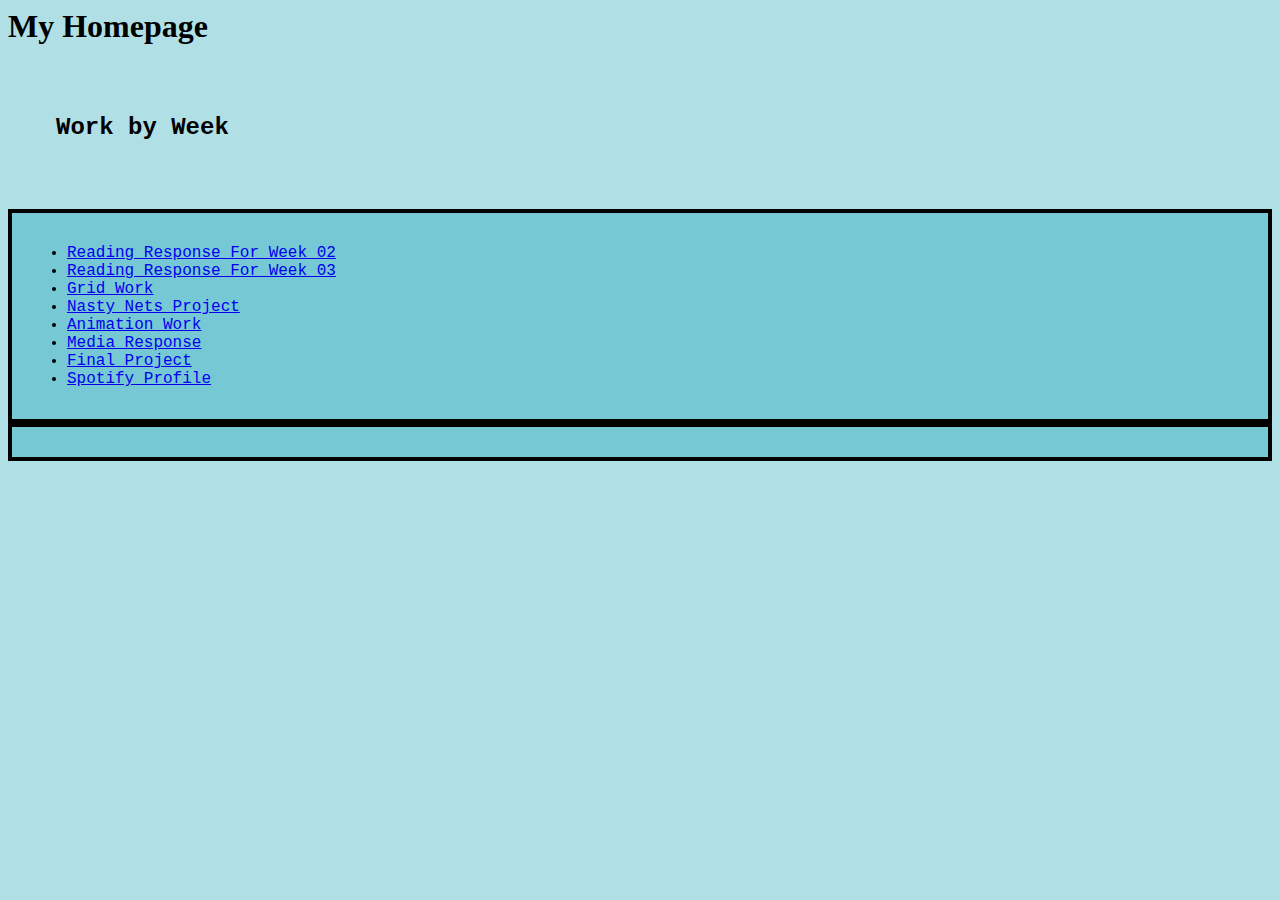
<file: index.html>
<html>
	<head> 
	<link href="GitWebsitev1.css" rel="stylesheet" type="text/css">
	<title> Simeon's Website </title>
	</head>

	<body>
		<h1>My Homepage</h1>
			<h2 class="head"> Work by Week</h2>	

		<div>
				<ul>
				<li> <a href="https://scoulter01.github.io/Readings.html">Reading Response For Week 02 </a> </li>
				<li> <a href="https://scoulter01.github.io/week3.html">Reading Response For Week 03 </a> </li> 
				<li> <a href="https://scoulter01.github.io/GridTest.html"> Grid Work </a> </li>
				<li> <a href="https://scoulter01.github.io/Project1.html"> Nasty Nets Project </a> </li>
				<li> <a href="https://scoulter01.github.io/W8.html"> Animation Work</a> </li>
				<li> <a href="https://scoulter01.github.io/W9.html"> Media Response </a> </li> 
				<li> <a href="https://scoulter01.github.io/main.html"> Final Project</a> </li>
				<li> <a href="https://open.spotify.com/user/hexsmlzjvcxsfq1o8mfj98c2v"> Spotify Profile </a> </li>
			</ul>
		</div>
		
		<div class="shape"> </div>
		
	</body>
	</html>
</file>
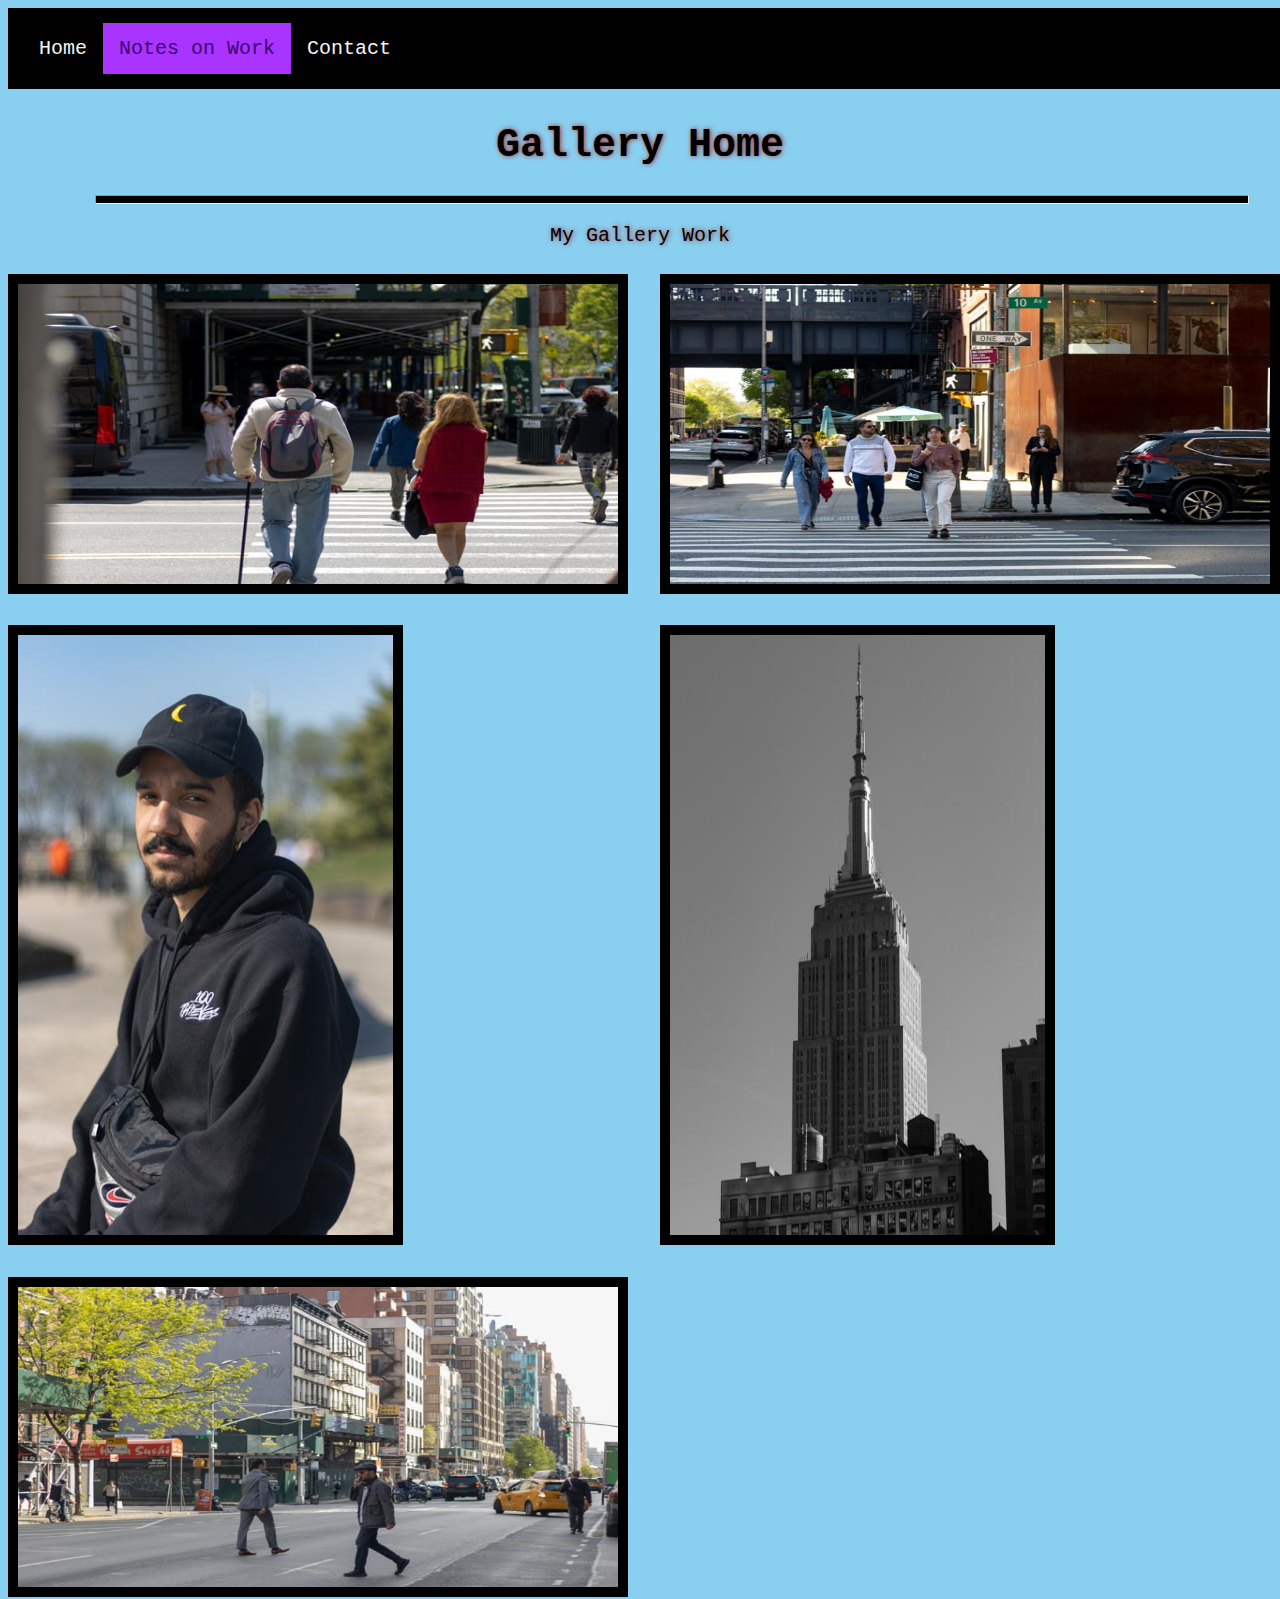
<file: gallery.html>
<DOCTYPE html>
<html>
	<head>
			<title> Unky.o7</title>
			<link rel="stylesheet" type="text/css" href="main2.css">
	</head>
		<body>
			<!-- the nav bar bs -->
				<div class="tnav">
					<a href="main.html"> Home </a>
					<a class="active"href="gallery.html">Notes on Work </a>
					<a href="index.html"> Contact</a>
					
				</div>
			<!-- baby header -->
				 <div class="Tpage">
				 		<h1 class="Hdy"> Gallery Home</h1>
				 						<hr>
				 		<p class="Hdy-1"> My Gallery Work</p>
				 </div>
			<!--Main Body of Work  -->

	<div class="GRID">
			<div class="Section-A">
				<img src="C1.jpg" >
				<img class="transition-image-A"src="C2.jpg" >
			</div>

			<div class="Section-B">
				<img src="C3.jpg" >
				<img class="transition-image-B"src="C6.jpg" >

			</div>

			<div class="Section-C">
				<img src="C5.jpg" >
				<img class="transition-image-C"src="C4.jpg" >

			</div>

			<div class="Section-D">
				<img src="C8.jpg">
				<img class="transition-image-D"src="C9.jpg" >
			</div>

			<div class="Section-E">
				<img src="C7.jpg" alt="Recent City Shot 1">
				<img class="transition-image-E"src="C10.jpg" >
			</div>
	</div>
	</body>
</html>
</file>
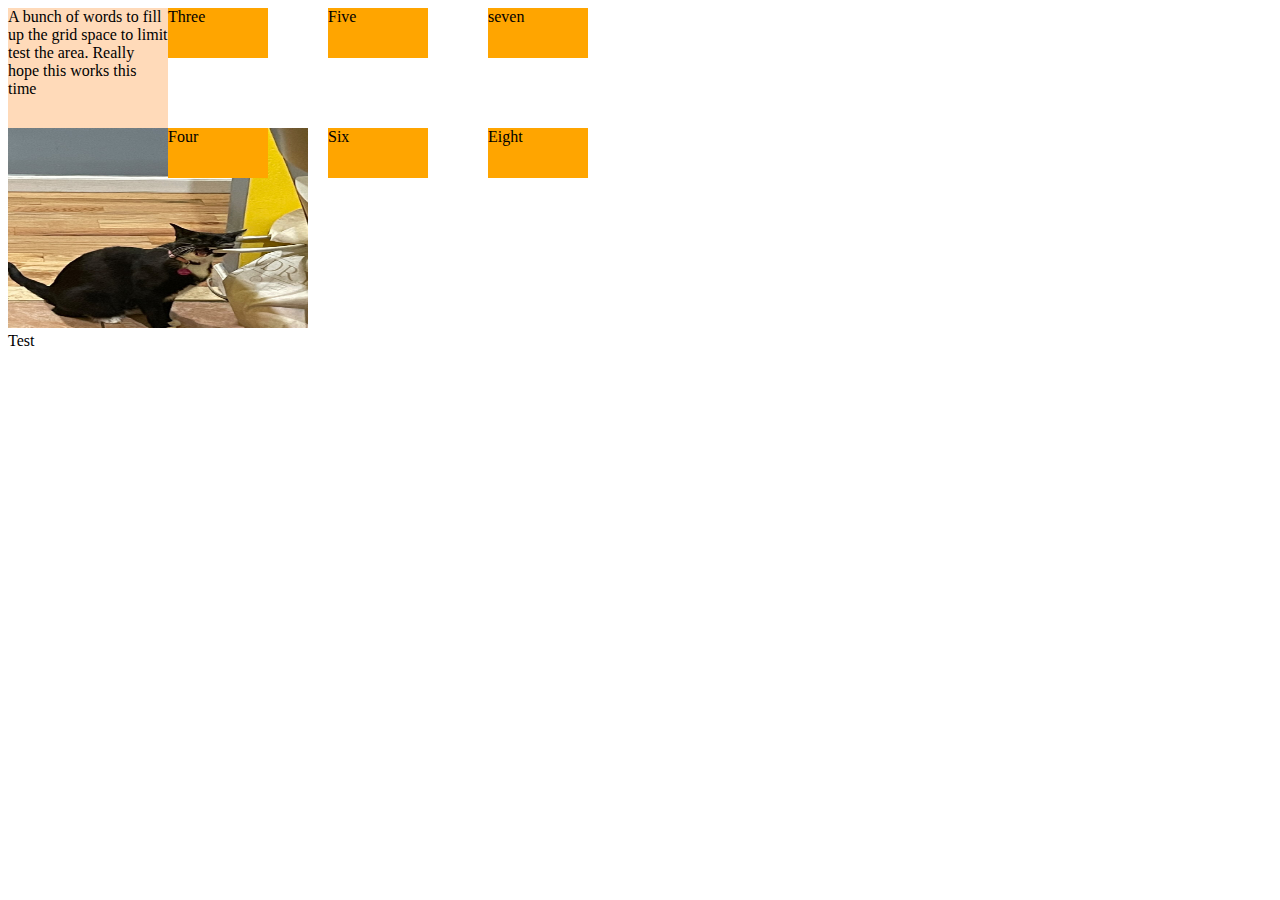
<file: GridTest.html>
<!DOCTYPE html>
<html>
<head>
  <link href="grid.css" rel="stylesheet" type="text/css">
  <meta charset="utf-8">
  <meta name="viewport" content="width=device-width, initial-scale=1">
  <title></title>
</head>
<body>
<div id="container">
      <div1>
        A bunch of words to fill up the grid space to limit test the area. Really hope this works this time
      </div1>

      <div2> <img src="nala.jpeg" height="200" width="300"> Test </div2>

      <div> 
          Three 
      </div>
      
      <div>Four</div>
      
      <div>Five</div>
      
      <div>Six</div>
      
      <div>seven</div>
      
      <div>Eight</div>
</div>

</body>
</html>
</file>
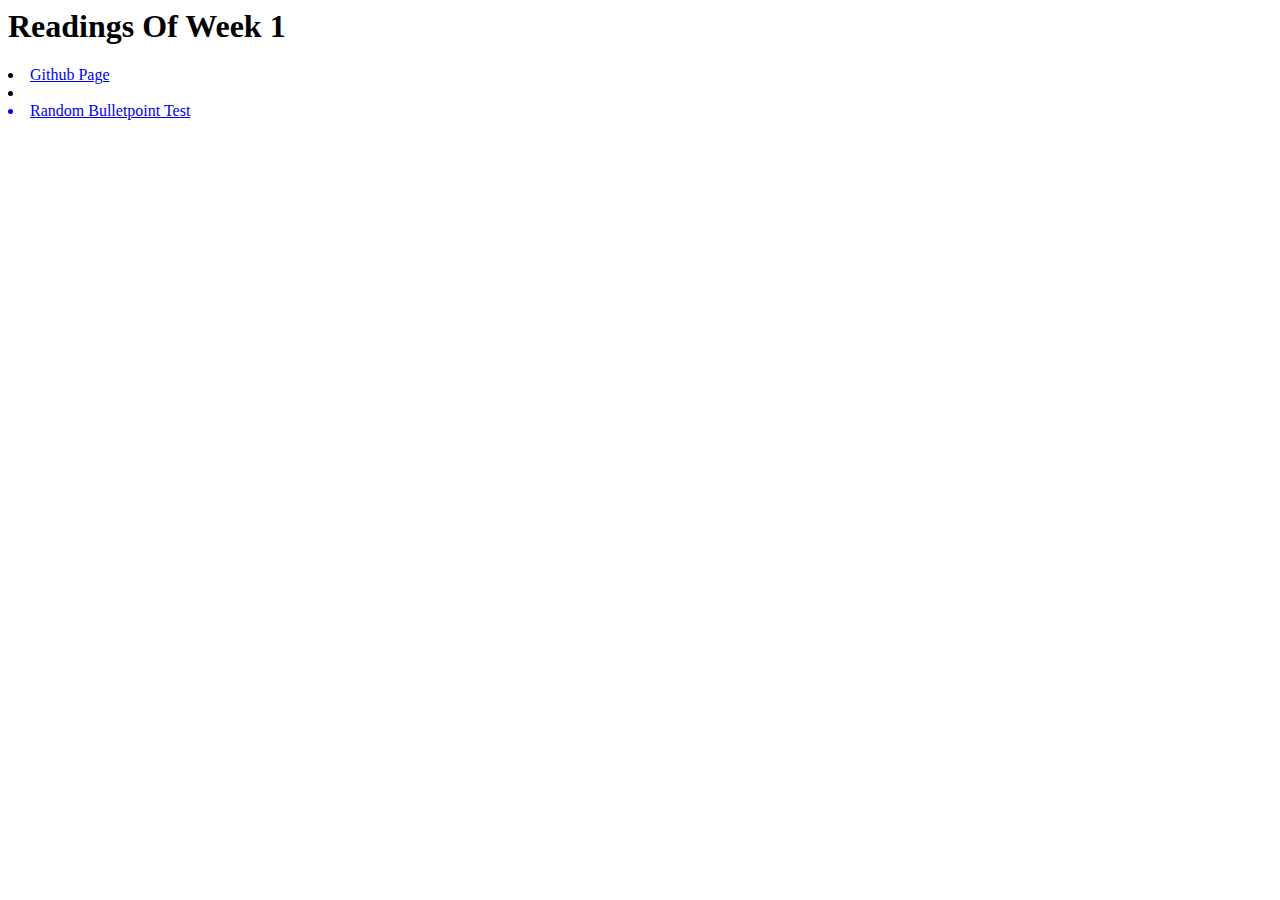
<file: HW1.html>
<html>
	<head> 
	<title> Simeon's Website </title>
	</head>

	<body>
		<h1>Readings Of Week 1</h1>
			<li> <a href="https://github.com/SCoulter01/SCoulter.github.io.git"> Github Page </li>
			<li> <a href="https://github.com/SCoulter01/SCoulter.github.io.git/Readings_Site"> </li>
			<li> Random Bulletpoint Test </li>
	</body>
	</html>
</file>
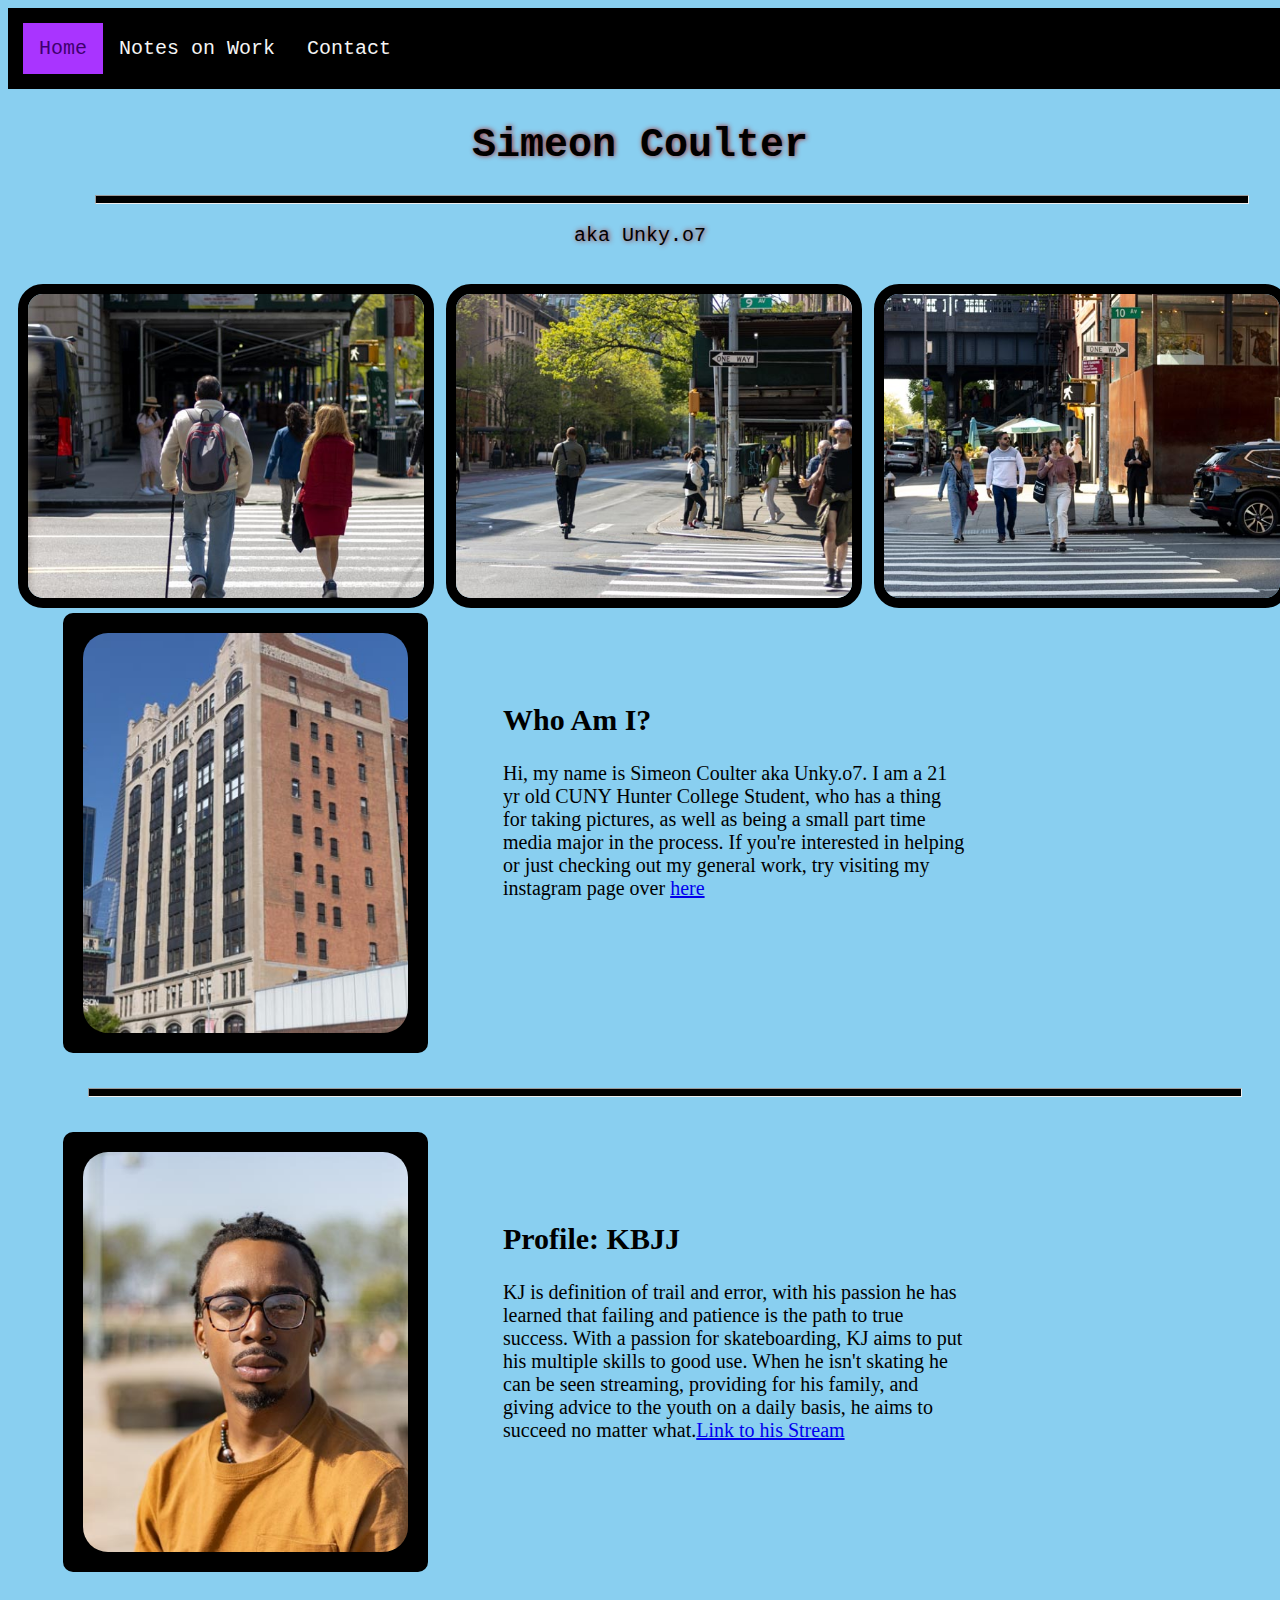
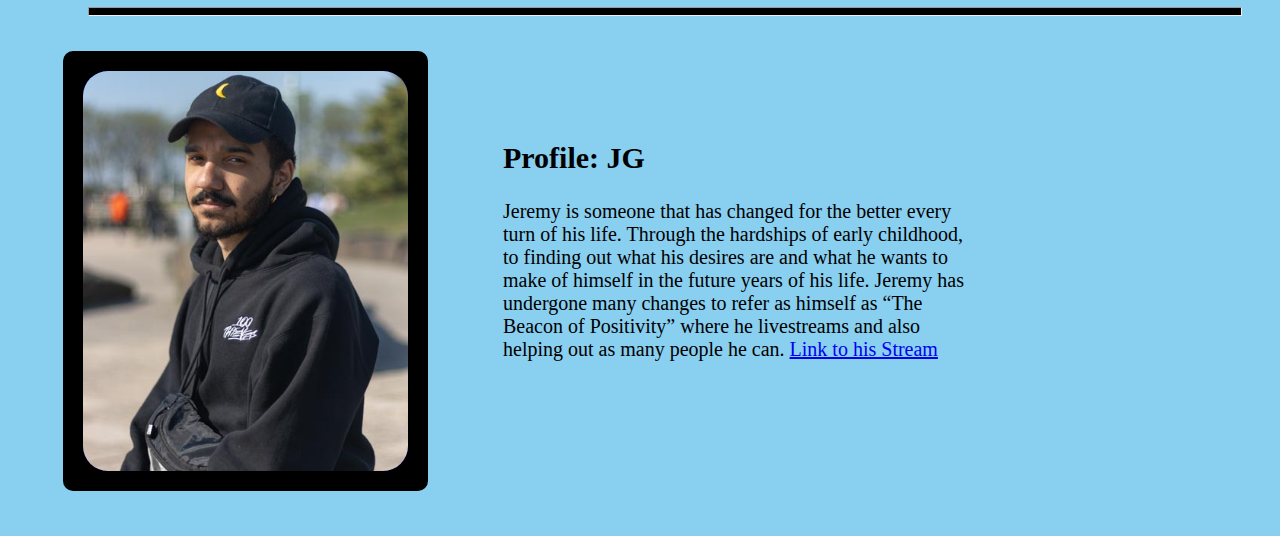
<file: main.html>
<DOCTYPE html>
<html>
	<head>
			<title> Unky.o7</title>
			<link rel="stylesheet" type="text/css" href="main.css">

	</head>
		<body>
			<!-- the nav bar bs -->
				<div class="tnav">
					<a class="active" 
								href="main.html"> Home </a>
								<a href="gallery.html">Notes on Work </a>
								<a href="index.html"> Contact</a>
					
				</div>
			<!-- main body of site -->
				 <div class="Tpage">
				 		<h1 class="Hdy"> Simeon Coulter </h1>
				 						<hr>
				 		<p class="Hdy-1"> aka Unky.o7 </p>
				 </div>

			<!-- Image work -->
				<div class="Group-1">
						<div class="G1">
							<img src="C1.jpg" alt="Recent City Shot 1">
						</div>
						<div class="G2">
							<img src="C2.jpg" alt="Recent City Shot 2">	
						</div>
						<div class="G3">
							<img src="C3.jpg" alt="Recent City Shot 3">	
						</div>
				</div>
				<!-- Con't of Body change img -->
				<div class="head">
				<div class="left">  
					<img src="C6.jpg">
				</div>


					<div class="right">
						<h2>Who Am I?</h2>
						<p>Hi, my name is Simeon Coulter aka Unky.o7. I am a 21 yr old CUNY Hunter College Student, who has a thing for taking pictures, as well as being a small part time media major in the process. If you're interested in helping or just checking out my general work, try visiting my instagram page over <a href="https://www.instagram.com/unky.o7">here</a></p>
					</div>
				</div>
			<hr>
				<!-- Secondary Image Group -->
				<div class="Group-2">
					<div class="LG2">
						<img src="C4.jpg">
					</div>

					<div class="RG2">
						<h2>Profile: KBJJ</h2>
						<p>KJ is definition of trail and error, with his passion he has learned that failing and patience is the path to true success. With a passion for skateboarding, KJ aims to put his multiple skills to good use.  When he isn't skating he can be seen streaming, providing for his family, and giving advice to the youth on a daily basis, he aims to succeed no matter what.<a href="https://www.twitch.tv/popebenoit22">Link to his Stream </a> </p>
					</div>
				</div>	
			<hr>		
				<!-- Tertiary Image Group -->
				<div class="Group-2">
					<div class="LG2">
						<img src="C5.jpg">
						
					</div>

					<div class="RG2">
						<h2>Profile: JG</h2>
						<p>Jeremy is someone that has changed for the better every turn of his life. Through the hardships of early childhood, to finding out what his desires are and what he wants to make of himself in the future years of his life. Jeremy has undergone many changes to refer as himself as “The Beacon of Positivity” where he livestreams and also helping out as many people he can. <a href="https://www.twitch.tv/pidgeycalvo">Link to his Stream </a></p>
					</div>
				</div>	
		</body>
</html>
</file>
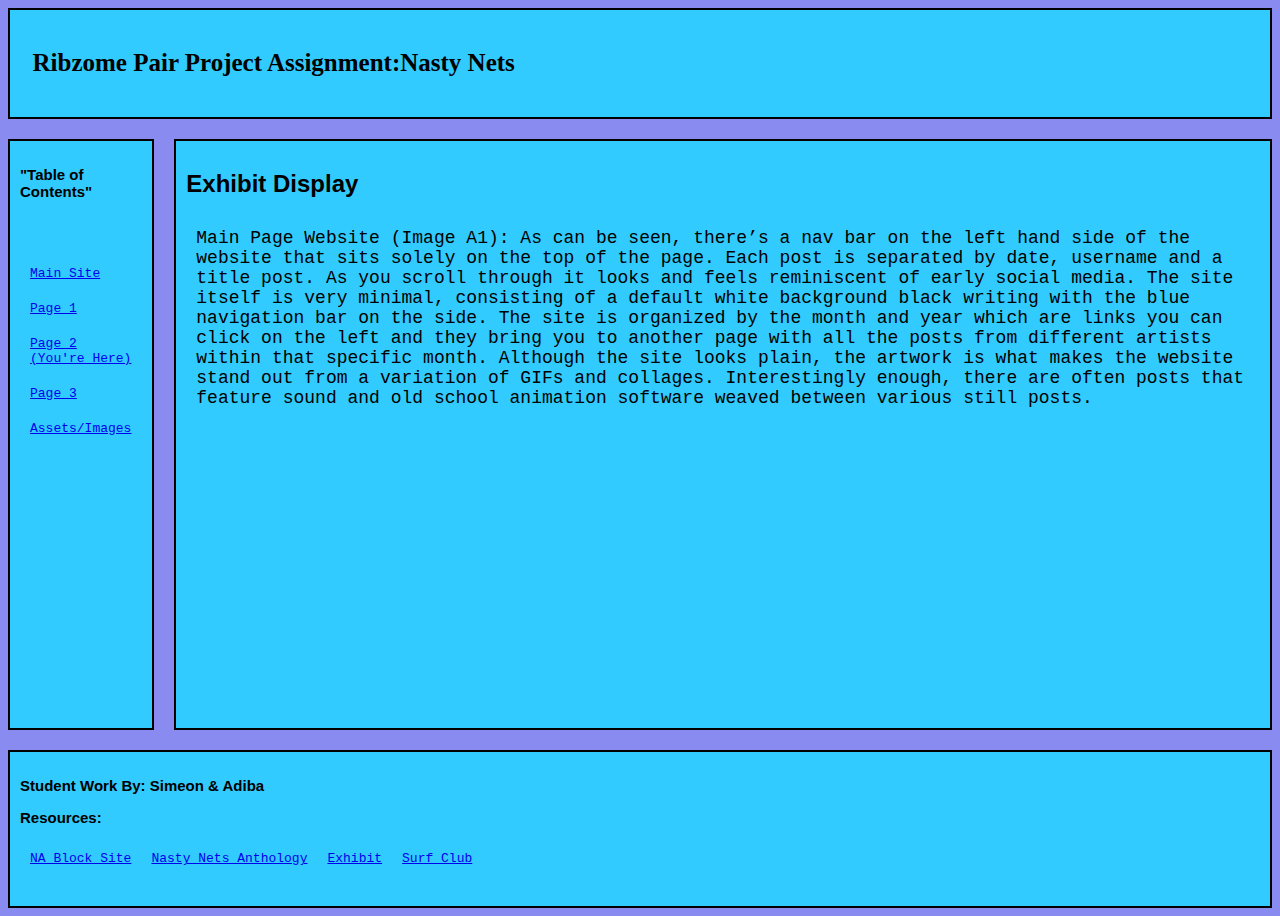
<file: P2.html>
<html>
	<head> 
	<link href="Project1.css" rel="stylesheet" type="text/css">
	<title> NastyNets Project S2 </title>
	</head>

<body>
		<main>
		<div class="Grid">
			<div class="grid-Header">
				<h1  id="HRInfo"> Ribzome Pair Project Assignment:Nasty Nets </h1>
			</div>

			<div class="grid-Body">
			<h2> Exhibit Display</h2>

			<p>  Main Page Website (Image A1): As can be seen, there’s a nav bar on the left hand side of the website that sits solely on the top of the page. Each post is separated by date, username and a title post. As you scroll through it looks and feels reminiscent of early social media. The site itself is very minimal, consisting of a default white background black writing with the blue navigation bar on the side. The site is organized by the month and year which are links you can click on the left and they bring you to another page with all the posts from different artists within that specific month. Although the site looks plain, the artwork is what makes the website stand out from a variation of GIFs and collages. Interestingly enough, there are often posts that feature sound and old school animation software weaved between various still posts. </p>

			</div>

			<div class="grid-Aside"> 
				<p class="SmallText"> "Table of Contents" <p>
				<ul> 
					<li> <a href="https://scoulter01.github.io"> Main Site </a> </li>
					<li> <a href="https://scoulter01.github.io/Project1.html"> Page 1 </a> </li>
					<li>  <a href="https://scoulter01.github.io/P2.html"> Page 2 (You're Here) </a> </li>
					<li>  <a href="https://scoulter01.github.io/P3.html"> Page 3 </a> </li>
					<li> <a href="https://scoulter01.github.io/P4.html"> Assets/Images </a> </li>
				</ul>

			</div>
		
			<div class="grid-Footer"> 					
				<p class="SmallText"> Student Work By: Simeon & Adiba </p>
				<p class="SmallText"> Resources: </p>
				<ul> 
					<li> <a href="https://www.are.na/block/1992681"> NA Block Site </a> </li>
					<li> <a href="https://anthology.rhizome.org/nasty-nets"> Nasty Nets Anthology </a> </li>
					<li> <a href="http://archive.rhizome.org/artbase/53981/nastynets.com/indexe5d0.html?author=34"> Exhibit</a> </li>
					<li> <a href="https://sites.rhizome.org/surfclubs/#Nasty_Nets"> Surf Club </a> </li>
				</ul>	

			</div>

		</main>
	</body>
</html>
</file>
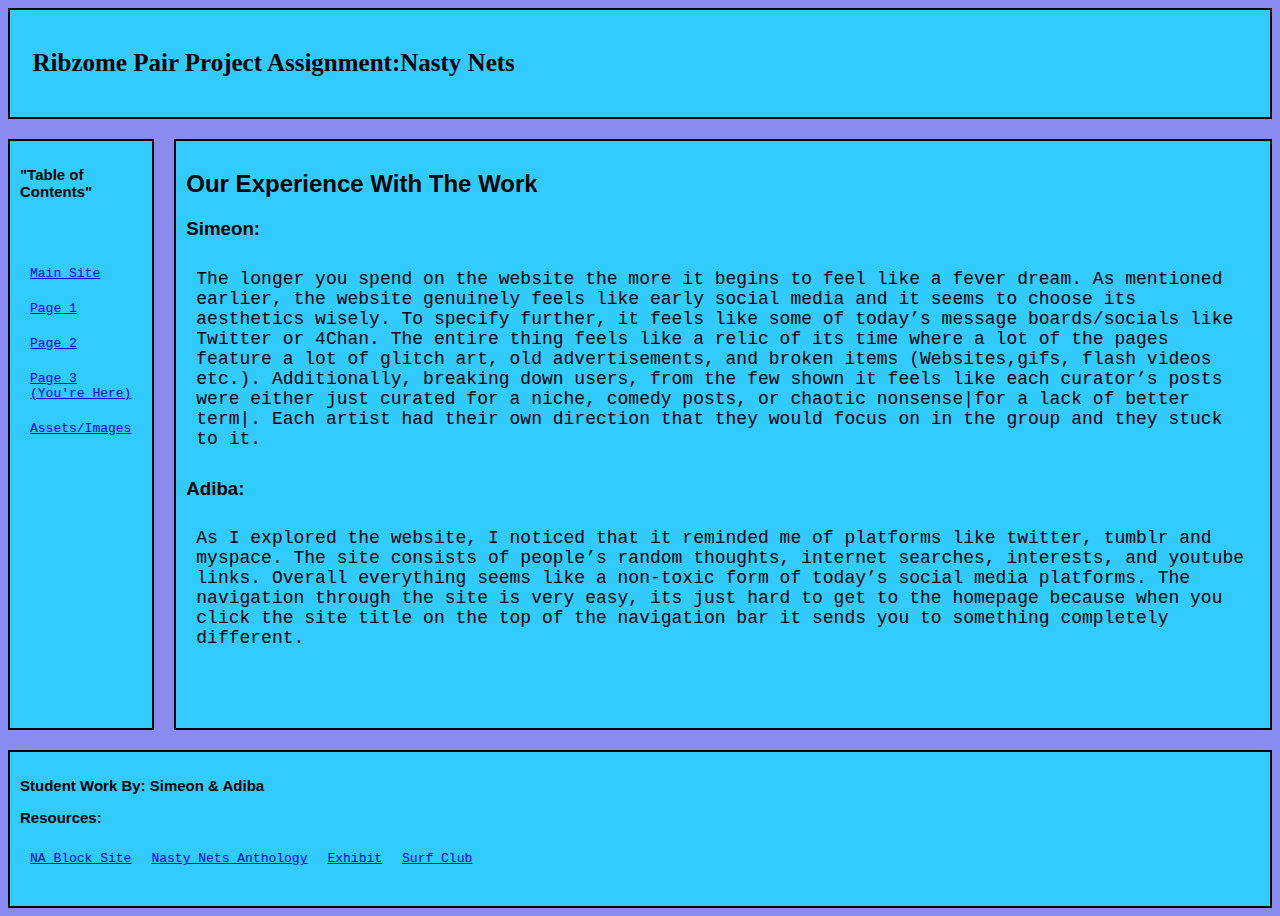
<file: P3.html>
<html>
	<head> 
	<link href="Project1.css" rel="stylesheet" type="text/css">
	<title> NastyNets Project S3 </title>
	</head>

<body>
		<main>
		<div class="Grid">
			<div class="grid-Header">
				<h1  id="HRInfo"> Ribzome Pair Project Assignment:Nasty Nets </h1> 
			</div>

			<div class="grid-Body">
			<h2> Our Experience With The Work</h2>

			<h3>Simeon: </h3>
					<p> The longer you spend on the website the more it begins to feel like a fever dream. As mentioned earlier, the website genuinely feels like early social media and it seems to choose its aesthetics wisely. To specify further, it feels like some of today’s message boards/socials like Twitter or 4Chan. The entire thing feels like a relic of its time where a lot of the pages feature a lot of glitch art, old advertisements, and broken items (Websites,gifs, flash videos etc.). Additionally, breaking down users, from the few shown it feels like each curator’s posts were either just curated for a niche, comedy posts, or chaotic nonsense|for a lack of better term|. Each artist had their own direction that they would focus on in the group and they stuck to it. 
					</p>

			<h3>Adiba: </h3>
					<p>As I explored the website, I noticed that it reminded me of platforms like twitter, tumblr and myspace. The site consists of people’s random thoughts, internet searches, interests, and youtube links. Overall everything seems like a non-toxic form of today’s social media platforms. The navigation through the site is very easy, its just hard to get to the homepage because when you click the site title on the top of the navigation bar it sends you to something completely different.
					</p>
			</div>

			<div class="grid-Aside"> 
				<p class="SmallText"> "Table of Contents" <p>
				<ul> 
					<li> <a href="https://scoulter01.github.io"> Main Site </a> </li>
					<li> <a href="https://scoulter01.github.io/Project1.html"> Page 1 </a> </li>
					<li>  <a href="https://scoulter01.github.io/P2.html"> Page 2 </a> </li>
					<li>  <a href="https://scoulter01.github.io/P3.html"> Page 3 (You're Here) </a> </li>
					<li> <a href="https://scoulter01.github.io/P4.html"> Assets/Images </a> </li>
				</ul>

			</div>
		
			<div class="grid-Footer"> 					
				<p class="SmallText"> Student Work By: Simeon & Adiba </p>
				<p class="SmallText"> Resources: </p>
				<ul> 
					<li> <a href="https://www.are.na/block/1992681"> NA Block Site </a> </li>
					<li> <a href="https://anthology.rhizome.org/nasty-nets"> Nasty Nets Anthology </a> </li>
					<li> <a href="http://archive.rhizome.org/artbase/53981/nastynets.com/indexe5d0.html?author=34"> Exhibit</a> </li>
					<li> <a href="https://sites.rhizome.org/surfclubs/#Nasty_Nets"> Surf Club </a> </li>
				</ul>	

			</div>

		</main>
	</body>
</html>
</file>
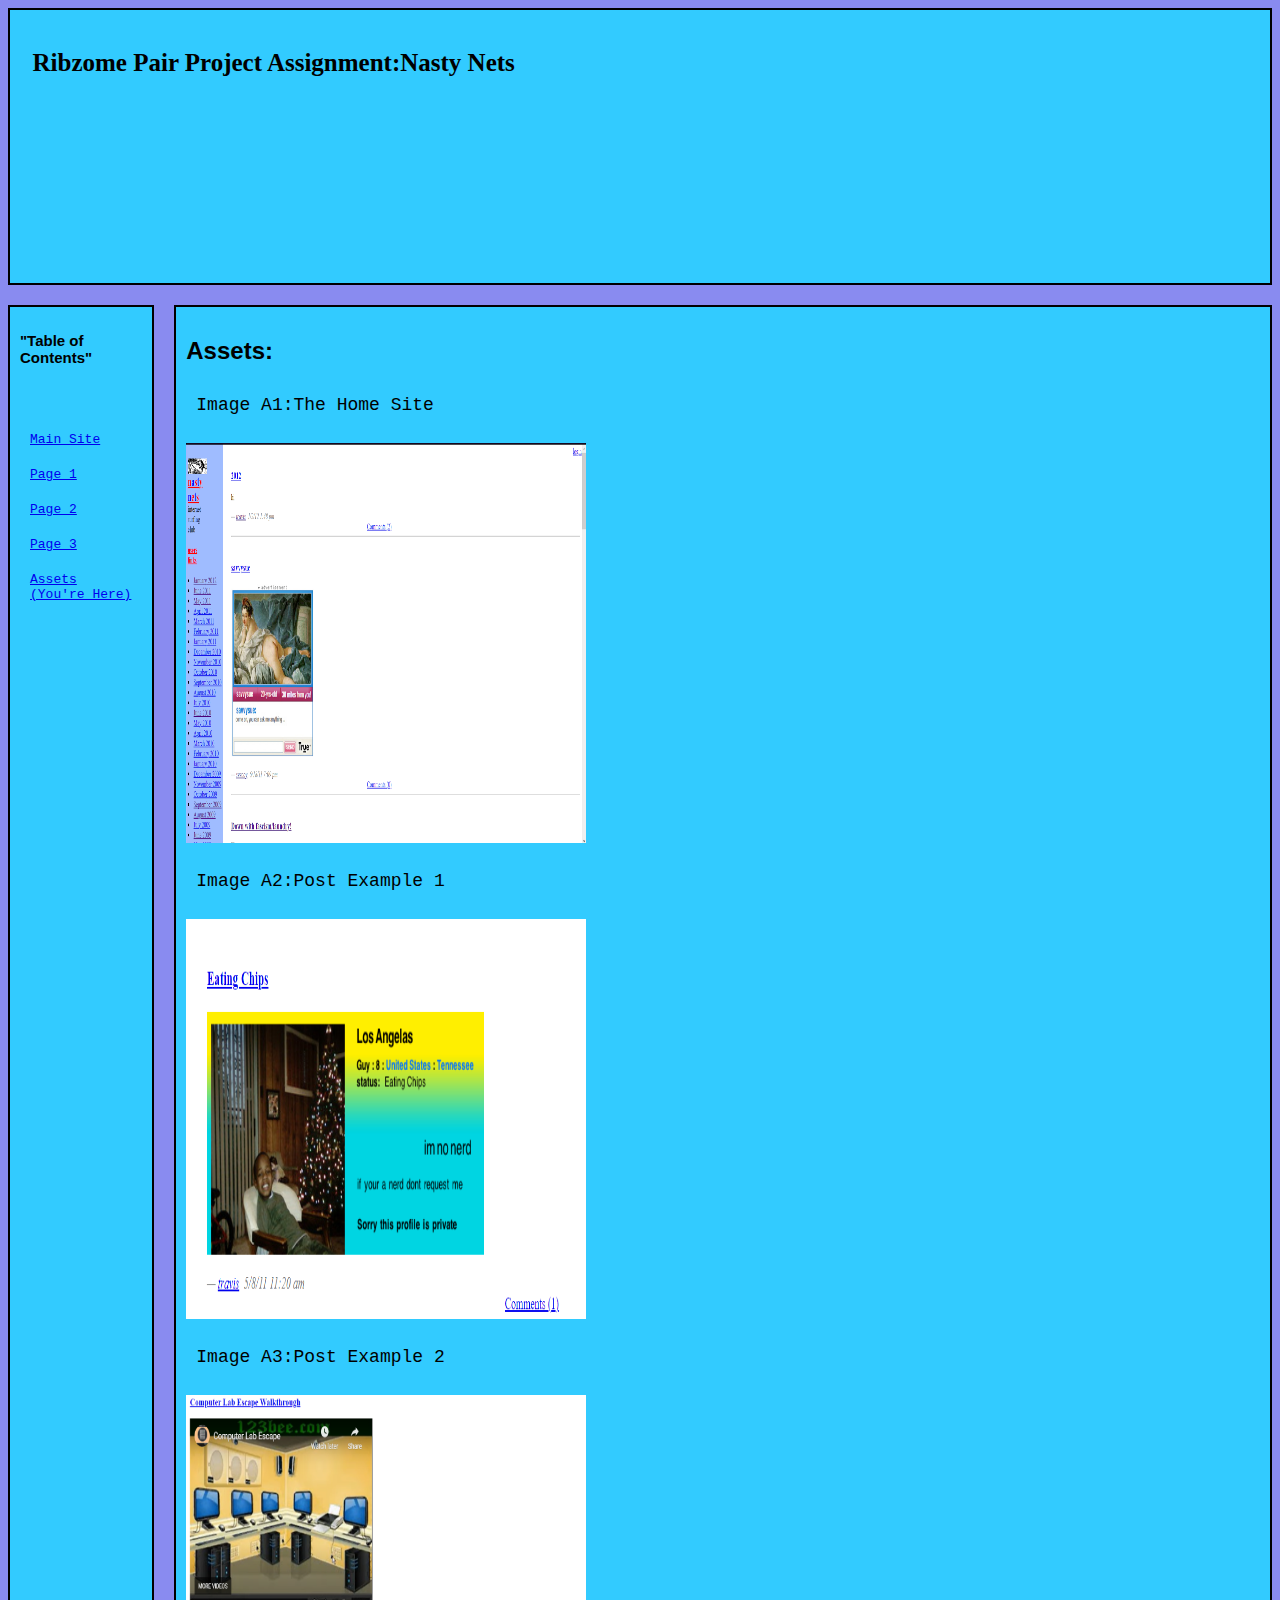
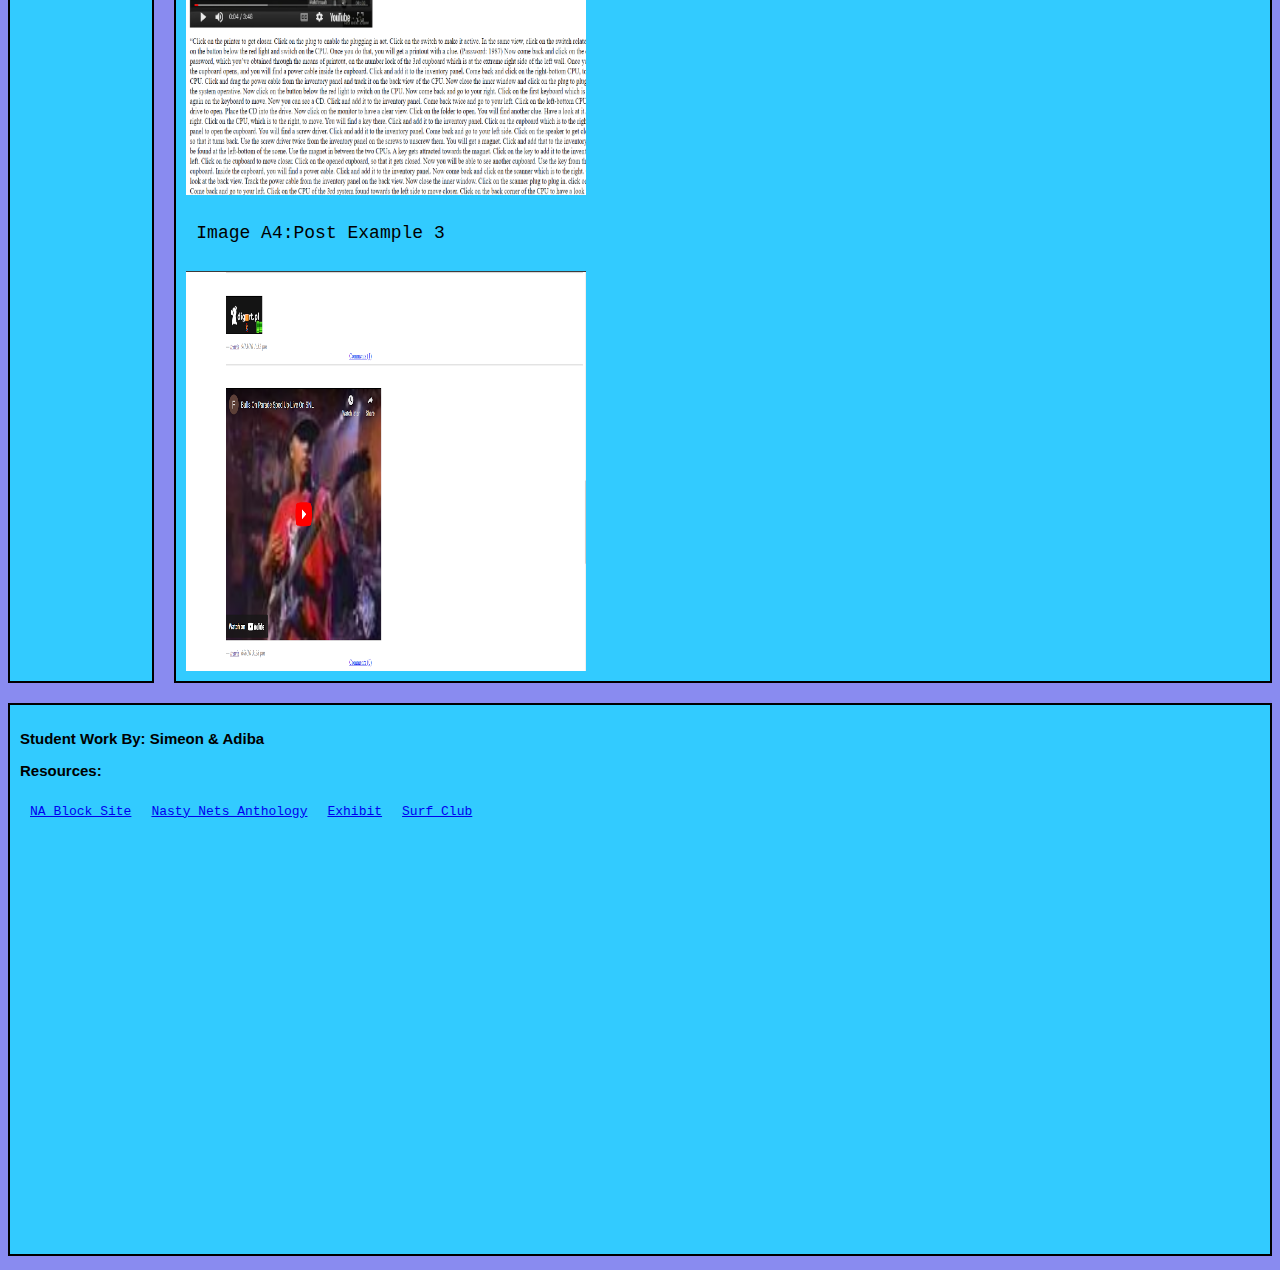
<file: P4.html>
<html>
	<head> 
	<link href="Project1.css" rel="stylesheet" type="text/css">
	<title> NastyNets Project S4 </title>
	</head>

<body>
		<main>
		<div class="Grid">
			<div class="grid-Header">
				<h1  id="HRInfo"> Ribzome Pair Project Assignment:Nasty Nets </h1>  
			</div>

			<div class="grid-Body">
				<h2> Assets:</h2>

				<p> Image A1:The Home Site</p> 
					<img src="ImageA1.png" alt="Home Web Page">

				<p> Image A2:Post Example 1</p> 
					<img src="ImageA2.png" alt="Home Web Page">

				<p> Image A3:Post Example 2</p> 
					<img src="ImageA3.png" alt="Home Web Page">

				<p> Image A4:Post Example 3</p> 
					<img src="ImageA4.png" alt="Home Web Page">

			</div>

			<div class="grid-Aside"> 
				<p class="SmallText"> "Table of Contents" <p>
				<ul> 
				<li> <a href="https://scoulter01.github.io"> Main Site </a> </li>
				<li> <a href="https://scoulter01.github.io/Project1.html"> Page 1 </a> </li>
				<li>  <a href="https://scoulter01.github.io/P2.html"> Page 2 </a> </li>
				<li>  <a href="https://scoulter01.github.io/P3.html"> Page 3 </a> </li>
				<li> <a href="https://scoulter01.github.io/P4.html"> Assets (You're Here) </a> </li>
			</ul>

			</div>
		
			<div class="grid-Footer"> 					
				<p class="SmallText"> Student Work By: Simeon & Adiba </p>
				<p class="SmallText"> Resources: </p>
				<ul> 
					<li> <a href="https://www.are.na/block/1992681"> NA Block Site </a> </li>
					<li> <a href="https://anthology.rhizome.org/nasty-nets"> Nasty Nets Anthology </a> </li>
					<li> <a href="http://archive.rhizome.org/artbase/53981/nastynets.com/indexe5d0.html?author=34"> Exhibit</a> </li>
					<li> <a href="https://sites.rhizome.org/surfclubs/#Nasty_Nets"> Surf Club </a> </li>
				</ul>	

			</div>

		</main>
	</body>
</html>
</file>
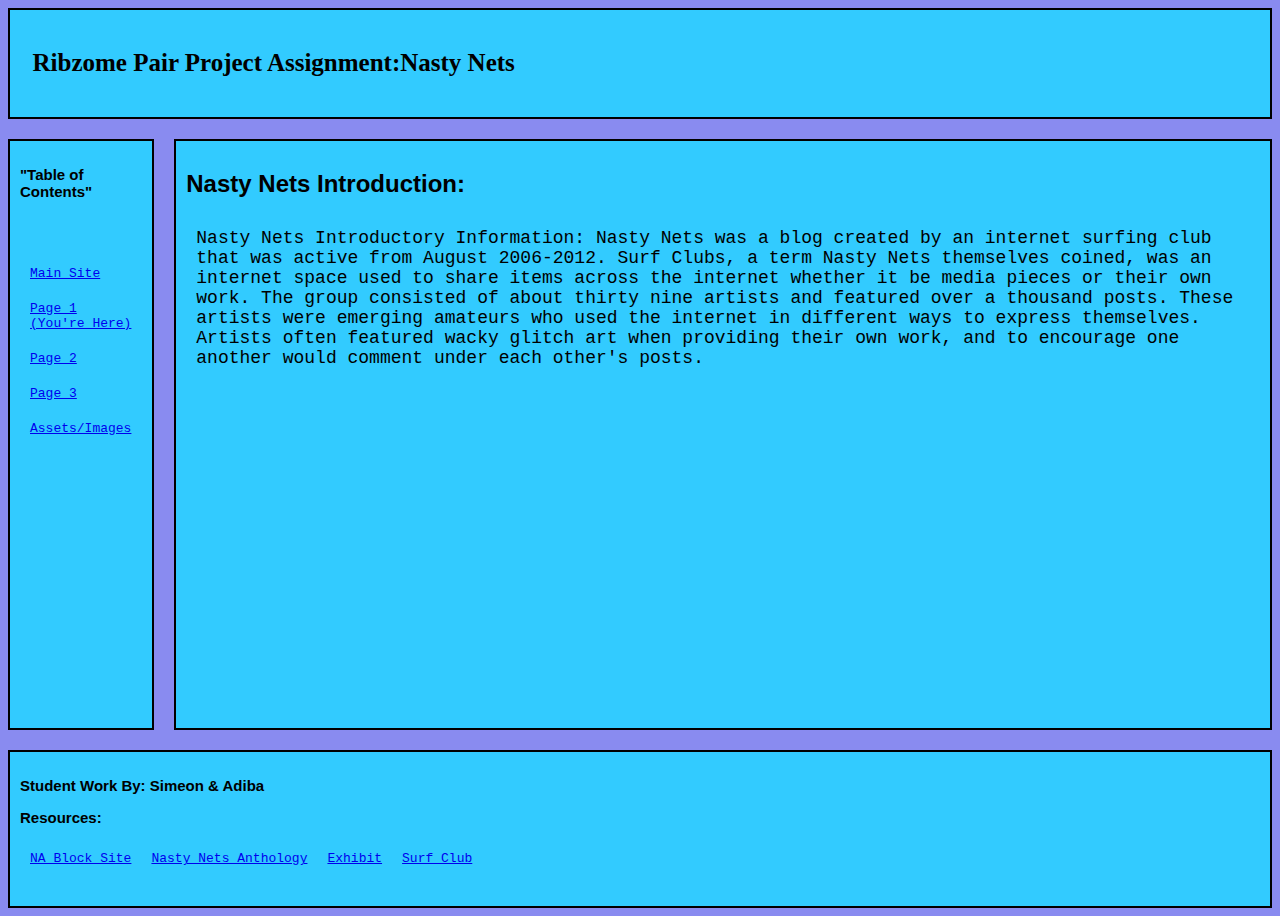
<file: Project1.html>
<html>
	<head> 
	<link href="Project1.css" rel="stylesheet" type="text/css">
	<title> NastyNets Project S1 </title>
	</head>

<body>
		<main>
		<div class="Grid">
			<div class="grid-Header">
				<h1  id="HRInfo"> Ribzome Pair Project Assignment:Nasty Nets </h1>  
			</div>

			<div class="grid-Body">
			<h2> Nasty Nets Introduction:</h2>

			<p>  Nasty Nets Introductory Information: Nasty Nets was a blog created by an internet surfing club that was active from August 2006-2012. Surf Clubs, a term Nasty Nets themselves coined, was an internet space used to share items across the internet whether it be media pieces or their own work. The group consisted of about thirty nine artists and featured over a thousand posts. These artists were emerging amateurs who used the internet in different ways to express themselves. Artists often featured wacky glitch art when providing their own work, and to encourage one another would comment under each other's posts. </p>

			</div>

			<div class="grid-Aside"> 
				<p class="SmallText"> "Table of Contents" <p>
				<ul> 
					<li> <a href="https://scoulter01.github.io"> Main Site </a> </li>
					<li> <a href="https://scoulter01.github.io/Project1.html"> Page 1 (You're Here)</a> </li>
					<li>  <a href="https://scoulter01.github.io/P2.html"> Page 2 </a> </li>
					<li>  <a href="https://scoulter01.github.io/P3.html"> Page 3 </a> </li>
					<li> <a href="https://scoulter01.github.io/P4.html"> Assets/Images </a> </li>
				</ul>
			</div>
		
			<div class="grid-Footer"> 					
				<p class="SmallText"> Student Work By: Simeon & Adiba </p>
				<p class="SmallText"> Resources: </p>
				<ul> 
					<li> <a href="https://www.are.na/block/1992681"> NA Block Site </a> </li>
					<li> <a href="https://anthology.rhizome.org/nasty-nets"> Nasty Nets Anthology </a> </li>
					<li> <a href="http://archive.rhizome.org/artbase/53981/nastynets.com/indexe5d0.html?author=34"> Exhibit</a> </li>
					<li> <a href="https://sites.rhizome.org/surfclubs/#Nasty_Nets"> Surf Club </a> </li>
				</ul>	

			</div>

		</main>
	</body>
</html>
</file>
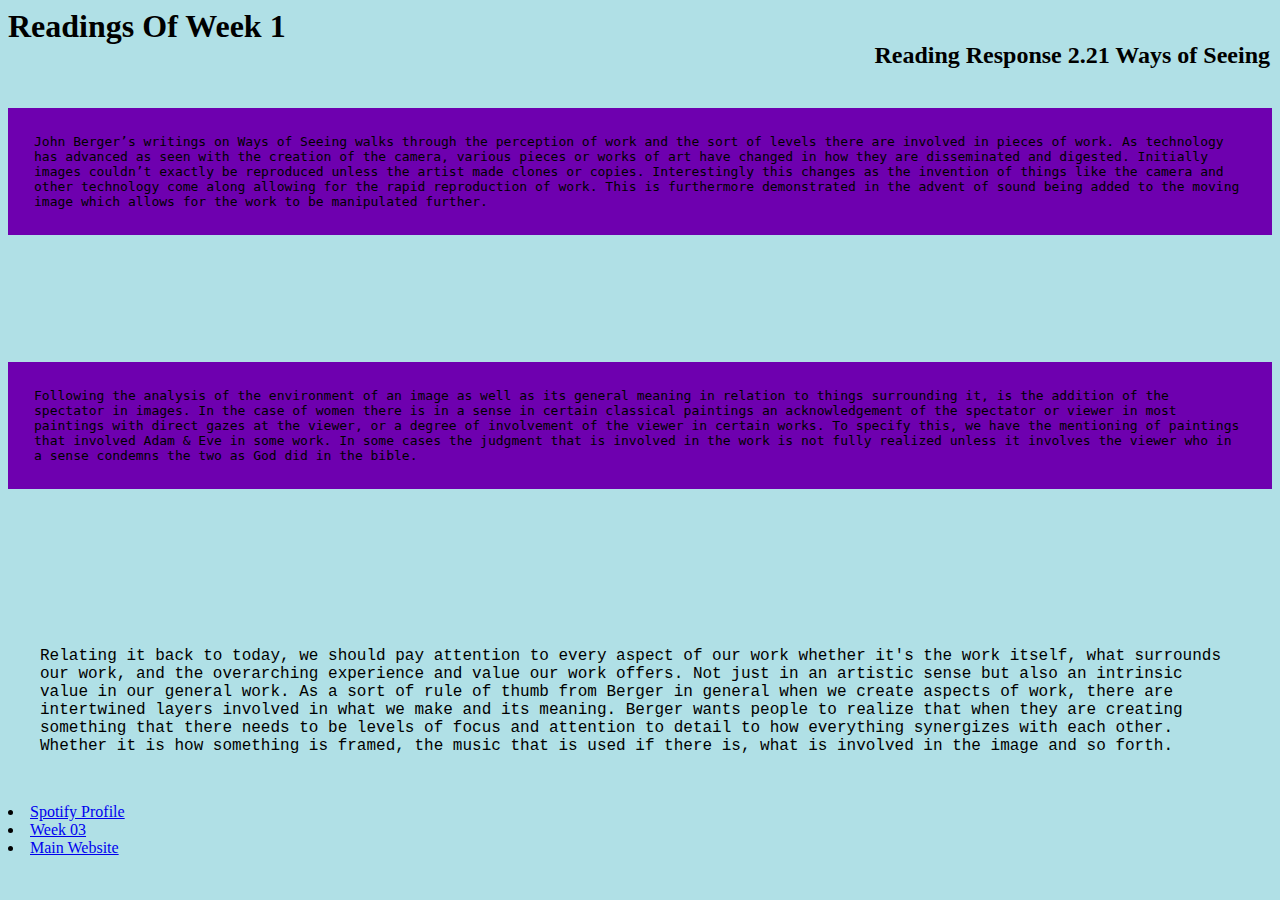
<file: Readings.html>
<html>
	<head> 
	<link href="GitWebsitev2.css" rel="stylesheet" type="text/css">
	<title> Simeon's Website </title>
	</head>

	<body>
		<h1>Readings Of Week 1</h1>
			<h2>Reading Response 2.21 Ways of Seeing</h2>

			<p id="Paragraph1">	John Berger’s writings on Ways of Seeing walks through the perception of work and the sort of levels there are involved in pieces of work. As technology has advanced as seen with the creation of the camera, various pieces or works of art have changed in how they are disseminated and digested. Initially images couldn’t exactly be reproduced unless the artist made clones or copies. Interestingly this changes as the invention of things like the camera and other technology come along allowing for the rapid reproduction of work. This is furthermore demonstrated in the advent of sound being added to the moving image which allows for the work to be manipulated further.</p>

			
			<p class="Paragraph2">	Following the analysis of the environment of an image as well as its general meaning in relation to things surrounding it, is the addition of the spectator in images.  In the case of women there is in a sense in certain classical paintings an acknowledgement of the spectator or viewer in most paintings with direct gazes at the viewer, or a degree of involvement of the viewer in certain works. To specify this, we have the mentioning of paintings that involved Adam & Eve in some work. In some cases the judgment that is involved in the work is not fully realized unless it involves the viewer who in a sense condemns the two as God did in the bible.</p>

			<p>	Relating it back to today, we should pay attention to every aspect of our work whether it's the work itself, what surrounds our work, and the overarching experience and value our work offers. Not just in an artistic sense but also an intrinsic value in our general work. As a sort of rule of thumb from Berger in general when we create aspects of work, there are intertwined layers involved in what we make and its meaning. Berger wants people to realize that when they are creating something that there needs to be levels of focus and attention to detail to how everything synergizes with each other. Whether it is how something is framed, the music that is used if there is, what is involved in the image and so forth.</p>

			<li> <a href="https://open.spotify.com/user/hexsmlzjvcxsfq1o8mfj98c2v"> Spotify Profile </li>
			<li> <a href="https://scoulter01.github.io/week3.html"> Week 03 </li>
			<li> <a href="https://scoulter01.github.io"> Main Website </li>
			
	</body>
	</html>
</file>
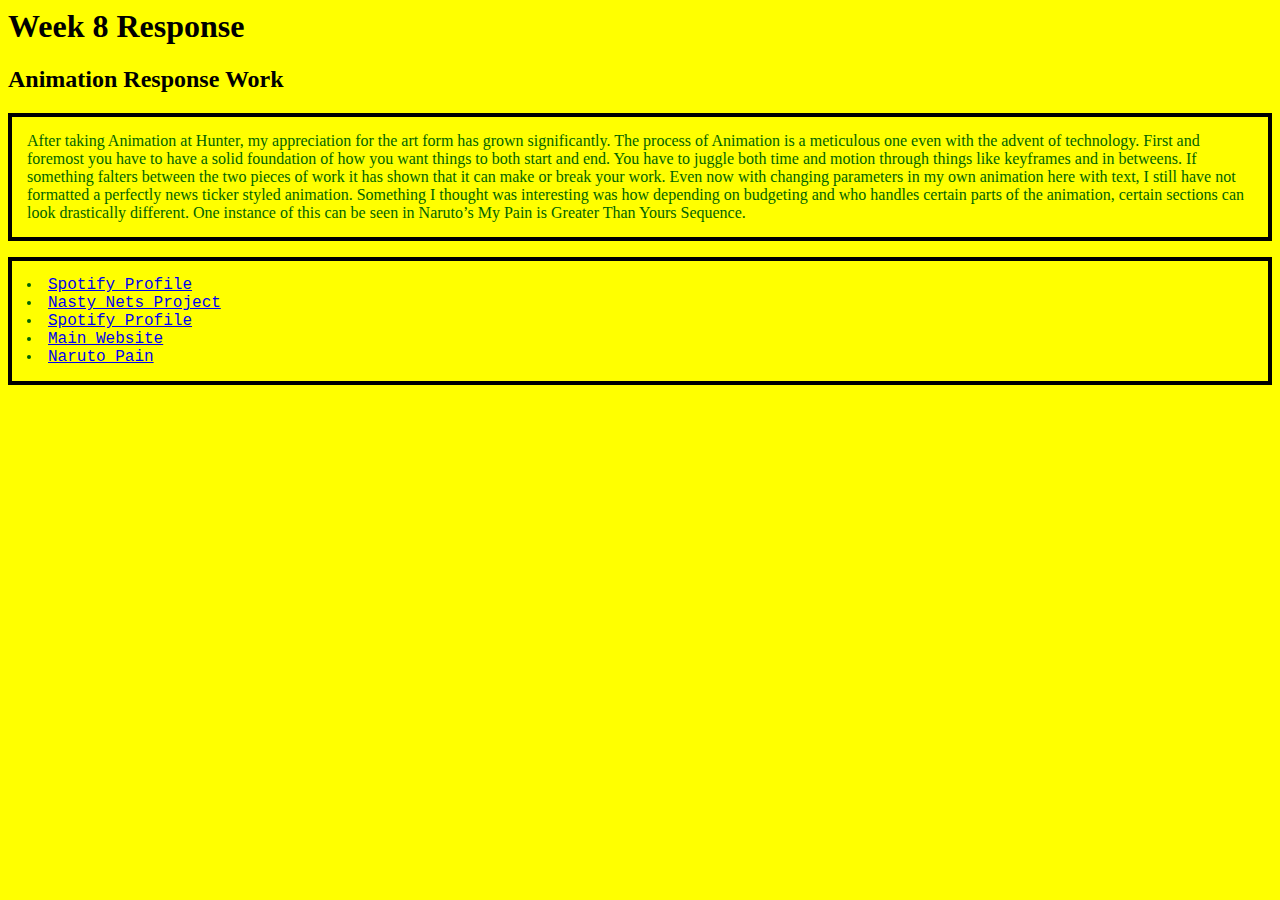
<file: W8.html>
<html>
	<head> 
	<link href="W8.css" rel="stylesheet" type="text/css">
	<title> Simeon's Website </title>
	</head>

	<body>
		<h1>Week 8 Response</h1>
			<h2>Animation Response Work</h2>

			<p id="Paragraph1">After taking Animation at Hunter, my appreciation for the art form has grown significantly. The process of Animation is a meticulous one even with the advent of technology. First and foremost you have to have a solid foundation of how you want things to both start and end. You have to juggle both time and motion through things like keyframes and  in betweens. If something falters between the two pieces of work it has shown that it can make or break your work. Even now with changing parameters in my own animation here with text, I still have not formatted a perfectly news ticker styled animation. Something I thought was interesting was how depending on budgeting and who handles certain parts of the animation, certain sections can look drastically different. One instance of this can be seen in Naruto’s My Pain is Greater Than Yours Sequence.</p>

		<div>
			<li> <a href="https://open.spotify.com/user/hexsmlzjvcxsfq1o8mfj98c2v"> Spotify Profile </li>
			<li> <a href="https://scoulter01.github.io/Project1.html"> Nasty Nets Project </a> </li>
			<li> <a href="https://open.spotify.com/user/hexsmlzjvcxsfq1o8mfj98c2v"> Spotify Profile </a> </li>
			<li> <a href="https://scoulter01.github.io"> Main Website </a> </li>
			<li><a href="https://www.youtube.com/watch?v=awSlNF0uZ4U"> Naruto Pain </a></li>
		</div>

			
	</body>
	</html>
</file>
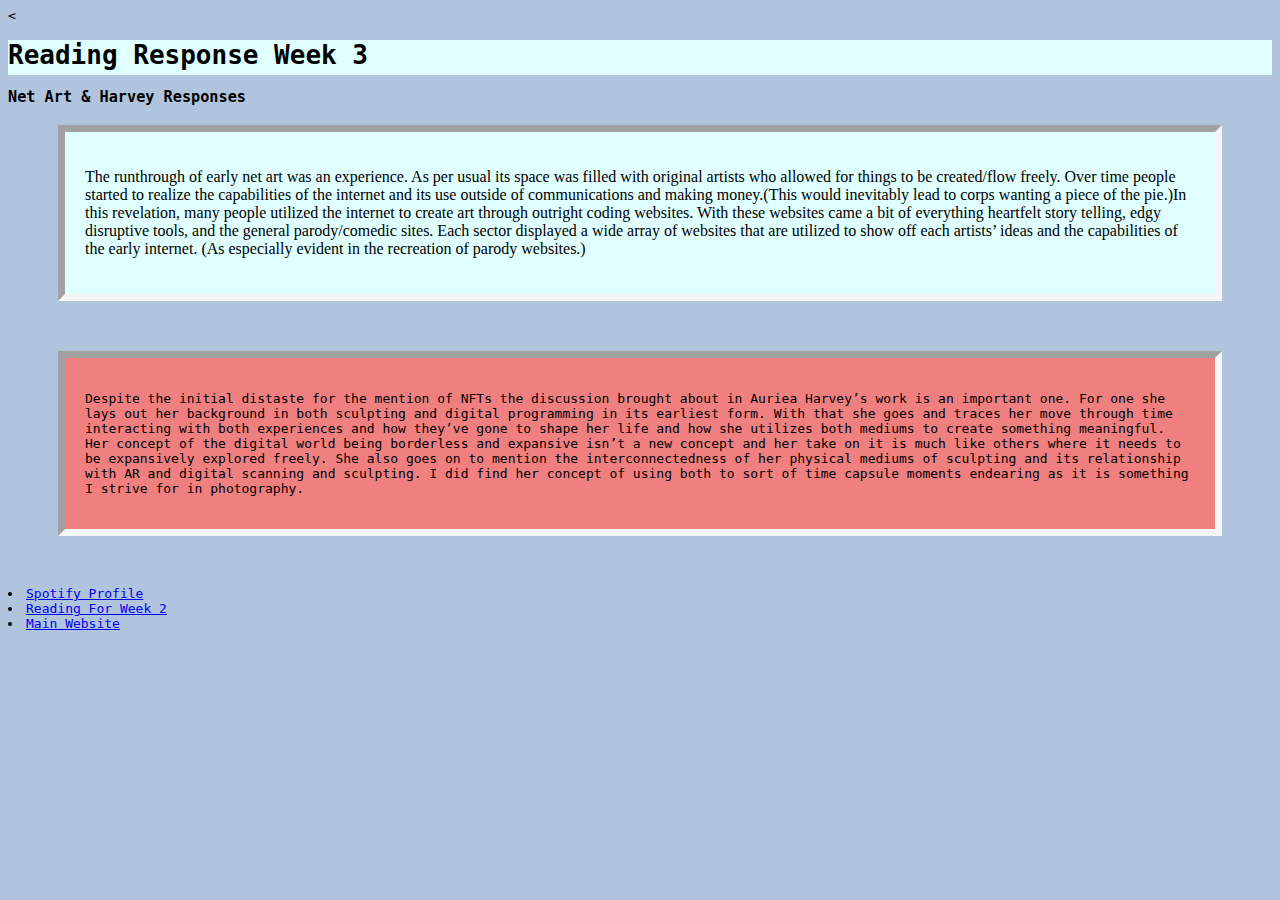
<file: week3.html>
<<!DOCTYPE html>
			<html>
			<head>
				<link rel="stylesheet" type="text/css" href="w3.css">
				<meta charset="utf-8">
				<meta name="viewport" content="width=device-width, initial-scale=1">
				<title>SCoulter Week 3</title>
			</head>

<body>

			<header> 
					<h1> Reading Response Week 3</h1> 
					<h3>Net Art & Harvey Responses</h3> 
			</header>

		<div class="p1">
				<p>The runthrough of early net art was an experience. As per usual its space was filled with original artists who allowed for things to be created/flow freely. Over time people started to realize the capabilities of the internet and its use outside of communications and making money.(This would inevitably lead to corps wanting a piece of the pie.)In this revelation, many people utilized the internet to create art through outright coding websites. With these websites came a bit of everything heartfelt story telling, edgy disruptive tools, and the general parody/comedic sites. Each sector displayed a wide array of websites that are utilized to show off each artists’ ideas and the capabilities of the early internet. (As especially evident in the recreation of parody websites.)
				</p>
		</div>

		<div class="p2">
				<p>Despite the initial distaste for the mention of NFTs the discussion brought about in Auriea Harvey’s work is an important one. For one she lays out her background in both sculpting and digital programming in its earliest form. With that she goes and traces her move through time interacting with both experiences and how they’ve gone to shape her life and how she utilizes both mediums to create something meaningful. Her concept of the digital world being borderless and expansive isn’t a new concept and her take on it is much like others where it needs to be expansively explored freely. She also goes on to mention the interconnectedness of her physical mediums of sculpting and its relationship with AR and digital scanning and sculpting. I did find her concept of using both to sort of time capsule moments endearing as it is something I strive for in photography.</p>
		</div>

</body>
			</html>

			<li> <a href="https://open.spotify.com/user/hexsmlzjvcxsfq1o8mfj98c2v"> Spotify Profile </li>
			<li> <a href="https://scoulter01.github.io/Readings.html"> Reading For Week 2</li>
			<li> <a href="https://scoulter01.github.io"> Main Website </li>
</file>
<file: GitWebsitev1.css>
body{
    background: powderblue;
    font-family: serif;
}

div {
    font-family: courier;
    background: #76c9d4;
    padding: 15px;
    border: 4px solid  black;
}

h2{
    padding: 2em;
    font-family: courier;
}
</file>
<file: main2.css>
.tnav{
	margin: 0px;
	font-family: courier;
	padding: 15px;
	justify-content: center;
	width: 100vw;
	position: sticky;
	overflow: hidden;
	background-color: black;
}

.tnav a{
	float: left;
	  text-align: center;
	  padding: 14px 16px;
	  text-decoration: none;
	  font-size: 20px;
	  text-align: center;
	  color: whitesmoke;

}

.tnav a:hover {
	background-color: grey;
	transition: background-color 1s ;

}

.tnav a.active{
	background-color: #a934ff;
	color: #40006e;
}

body{
	background-color: #89CFF0;
}

.Tpage{
	font-family: monospace;
	padding: 7px;
	text-shadow: brown 1px 0px 5px;
	text-align: center;
	font-size: 20px; 
}

hr{
	height: 7px;
	width: 90vw;
	text-align: center;
	background: black;
	margin: 0px 80px;

}

.GRID{
	display: grid;
	gap: 2.5%;
	grid-template-rows: 0.25 0.25fr 0.25fr;
	grid-template-columns: 0.25fr 0.25fr 0.75fr;
}

.Section-A{
	grid-row: 1;
	grid-column: 1;
	height: 300px;
	width: 600px;
	justify-content: center;
	border: 10px solid black;
	position: relative;
}

.Section-A img{
	width: 100%;
	height: 100%;
}

.transition-image-A {
	position: absolute;
	top: 0;
	left:0;
	opacity: 0;
	transition: opacity 5s ease;
}

.transition-image-A:hover{
	opacity: 1;
}


.Section-B{
	grid-row: 1;
	grid-column: 2;
	height: 300px;
	width: 600px;
	border: 10px solid black;
	position: relative;
}

.Section-B img{
	width: 100%;
	height: 100%;
}

.transition-image-B {
	position: absolute;
	top: 0;
	left:0;
	opacity: 0;
	transition: opacity 5s ease;
}

.transition-image-B:hover{
	opacity: 1;
}

.Section-C{
	grid-row:2 ;
	grid-column: 1;
	height: 600px;
	width: 375px;
	border: 10px solid black;
	position: relative;
}

.Section-C img{
	width: 100%;
	height: 100%;
}

.transition-image-C {
	position: absolute;
	top: 0;
	left:0;
	opacity: 0;
	transition: opacity 5s ease;
}

.transition-image-C:hover{
	opacity: 1;
}


.Section-D{
	grid-row: 2;
	grid-column: 2;
	height: 600px;
	width: 375px;
	justify-content: center;
	border: 10px solid black;
	position: relative;
}

.Section-D img{
	width: 100%;
	height: 100%;
}

.transition-image-D {
	position: absolute;
	top: 0;
	left:0;
	opacity: 0;
	transition: opacity 5s ease;
}

.transition-image-D:hover{
	opacity: 1;
}


.Section-E{
	grid-row: 3;
	grid-column: 1;
	height: 300px;
	width: 600px;
	justify-content: center;
	border: 10px solid black;
	position: relative;
}

.Section-E img{
	width: 100%;
	height: 100%;
}

.transition-image-E {
	position: absolute;
	top: 0;
	left:0;
	opacity: 0;
	transition: opacity 5s ease;
}

.transition-image-E:hover{
	opacity: 1;
}
</file>
<file: grid.css>
#container {
  display: grid;
  grid: repeat(2, 120px) / auto-flow 160px;
}

#container > div {
  background-color: orange;
  width: 100px;
  height: 50px;
}

#container > div1 {
  background-color: peachpuff;
  width: auto;
  height: auto;
}

#container > div2{
  background-color: blue;
  width: 100px;
  height: auto;
}
</file>
<file: main.css>
.tnav{
	margin: 0px;
	font-family: courier;
	padding: 15px;
	justify-content: center;
	width: 100vw;
	position: sticky;
	overflow: hidden;
	background-color: black;
}

.tnav a{
	float: left;
	  text-align: center;
	  padding: 14px 16px;
	  text-decoration: none;
	  font-size: 20px;
	  text-align: center;
	  color: whitesmoke;

}

.tnav a:hover {
	background-color: grey;
	transition: background-color 1s ;

}

.tnav a.active{
	background-color: #a934ff;
	color: #40006e;
}

body{
	background-color: #89CFF0;
}

.Tpage{
	font-family: monospace;
	padding: 7px;
	text-shadow: brown 1px 0px 5px;
	text-align: center;
	font-size: 20px; 
}

hr{
	height: 7px;
	width: 90vw;
	text-align: center;
	background: black;
	margin: 0px 80px;

}

.Group-1{
	display: grid;
	gap: 2.5%;
	grid-template-rows: 0.25fr;
	grid-template-columns: 0.33fr 0.33fr 0.33fr;
}

.G1{
	grid-row: 1;
	grid-column: 1;
}

.G2{
	grid-row: 1;
	grid-column: 2;
}

.G3{
	grid-row: 1;
	grid-column: 3;
}

.G1 img{
	object-fit: cover;
	margin: 10px;
	border-radius: 25px;
	border: 10px solid;
	width: 100%;
	height: 100%;
}

.G2 img{
	object-fit: cover;
	margin: 10px;
	border-radius: 25px;
	border: 10px solid;
	width: 100%;
	height: 100%;
}

.G3 img{
	object-fit: cover;
	margin: 10px;
	border-radius: 25px;
	border: 10px solid;
	width: 100%;
	height: 100%;
}


.head{
	padding: 20px;
	display: grid;
	grid-template-rows:0.5fr;
	grid-template-columns:0.25fr 0.25fr 0.5fr;
}



/*change img here btw*/
.left{
	grid-row: 1;
	grid-column: 1;
	padding: 20px;
	display: flex;
	align-items: center;
	height: auto;
	width: auto;
	margin: 15px;
	background-color: black;
	border:2.5px;
	border-radius: 10px;
	transform:translate(20px);
}

.left img{
	background-color: black;
	height: 400px;
	width: 325px;
	object-fit: cover;
	border-radius: 25px;
}

.left img a:hover{
	
}

.right {
	grid-row: 1;
	height: 250px;
	grid-column: span 2;
	border-radius: 50px;
	font-size: 20px;
	padding: 80px;
}

.Group-2{
	padding: 20px;
	display: grid;
	grid-template-rows: 0.5fr;
	grid-template-columns: 0.25fr 0.25fr 0.5fr;
}

.LG2{
	grid-row: 1;
	grid-column: 1;
	padding: 20px;
	display: flex;
	align-items: center;
	height: auto;
	width: auto;
	margin: 15px;
	background-color: black;
	border:2.5px;
	border-radius: 10px;
	transform:translate(20px);
}

.LG2 img{
	background-color: blue;
	height: 400px;
	width: 325px;
	object-fit: cover;
	border-radius: 25px;
}

.RG2{
	grid-row: 1;
	grid-column: span 2;
	border-radius: 25px;
	font-size: 20px;
	padding: 80px;
}

.Group-{3
	padding: 20px;
	display: grid;
	grid-template-rows: 0.5fr;
	grid-template-columns: 0.25fr 0.25fr 0.5fr;
}

.LG3{
	grid-row: 1;
	grid-column: 1;
	padding: 20px;
	display: flex;
	align-items: center;
	height: auto;
	width: auto;
	margin: 15px;
	background-color: black;
	border:2.5px;
	border-radius: 10px;
	transform:translate(20px);
}

.LG3 img{
	background-color: blue;
	height: 400px;
	width: 325px;
	object-fit: cover;
	border-radius: 25px;
}

.RG3{
	grid-row: 1;
	grid-column: span 2;
	border-radius: 25px;
	font-size: 20px;
	padding: 80px;
}
</file>
<file: Project1.css>
body{
	background-color: #898BF0;
}

@media (any-hover: hover) {
a:hover{
	font-weight: bold;
	font-family: monospace;
	color: #898BF0;
	font-size: 15px;
	}
}

a:visited{
	font-weight: bold;
	font-family: monospace;
	color: #898BF0;
}

h1{
	padding: 0.5em;
	font-size: 25px;
	font-family: serif;
}

h2{
	font-family: sans-serif;
	display: grid;
	text-align: left;

}

h3{
	font-family: sans-serif;
	font-style: bold;
}

ul {
  list-style-type: none;
  margin: 0;
  padding: 0;
  overflow: hidden;
  background-color:#32CBFF;
}

li {
	float: left;
}

li a{
	font-family: monospace;
	display: block;
	text-align: left;
	list-style:none;
	padding: 10px;

}

p{
	font-family: monospace;
	display: grid;
	text-align: left;
	padding: 10px;
	font-size: 18px;
}

.SmallText{
	font-size: 15px;
	font-family: sans-serif;
	padding: 0px;
	font-weight: bold;
}

img{
	width: 400px;
	height: 400px;

}

#HRInfo{
	text-align: left;
	font-weight: bold;
	color: black;

}

.Grid {
	display: grid;
	min-height: 100vh;
	grid-template-columns:0.5fr 1fr 2fr;
	grid-auto-rows: 0.5fr 1fr 2fr;
	grid-gap: 20px;
}

.grid-Header{
	grid-row: 1;
	grid-column: 1/ 14;
	border: 2.5px solid black;
	background-color: #32CBFF;
	grid-column: 2fr;
	padding: 10px;
}

.grid-Body{
	grid-row: 2 / 5;
	grid-column:  2 / 14;
	background-color: #32CBFF;
	border: 2.5px solid black;
	padding: 10px;
}

.grid-Aside{
	grid-row: 2 / 5;
	grid-column: 1 / 2;
	background-color: #32CBFF;
	border: 2.5px solid black;
	padding: 10px;
}

.grid-Footer{
	grid-row:  5;
	grid-column:  1 / 14;
	background-color: #32CBFF;
	border: 2.5px solid black;
	padding: 10px;
}
</file>
<file: GitWebsitev2.css>
h1{
    position: sticky;
    top: 5px;
}

h2{
    position: absolute;
    top: 22.5px;
    right: 10px;
}

body{
    background: powderblue;
}

#Paragraph1{
    padding: 2em;
     margin: 5% auto;
    font-family: monospace;
    background: rgb(110, 0, 175);
}

.Paragraph2{
    padding: 2em;
    margin: 10% auto;
    font-family: monospace;
    background: rgb(110, 0, 175);
}

p{
    padding: 2em;
    font-family: courier;
}
</file>
<file: W8.css>
#Paragraph1{
    padding: 15px;
    border: 4px solid  black;
    color:darkgreen;
    background-color: transparent;
    animation: 7.5s linear 0s infinite alternate bounce;
}

@keyframes bounce {
    from{
        font-size: 20px;
        transform: translateX(0vw);
        filter: hue-rotate(0deg);
    }

    to{
        font-size: 25px;
        transform: translateX(100vw);
    }
}

body{
    background-color: yellow;
    font-family: cursive;
}

div {
    font-family: courier;
    color: darkgreen;
    padding: 15px;
    border: 4px solid  black;
}

.shape{
    position: flex;
  width: 100px;
  height: 100px;
  background: red;
   animation: 7.5s linear 0s infinite alternate bounce;
}
</file>
